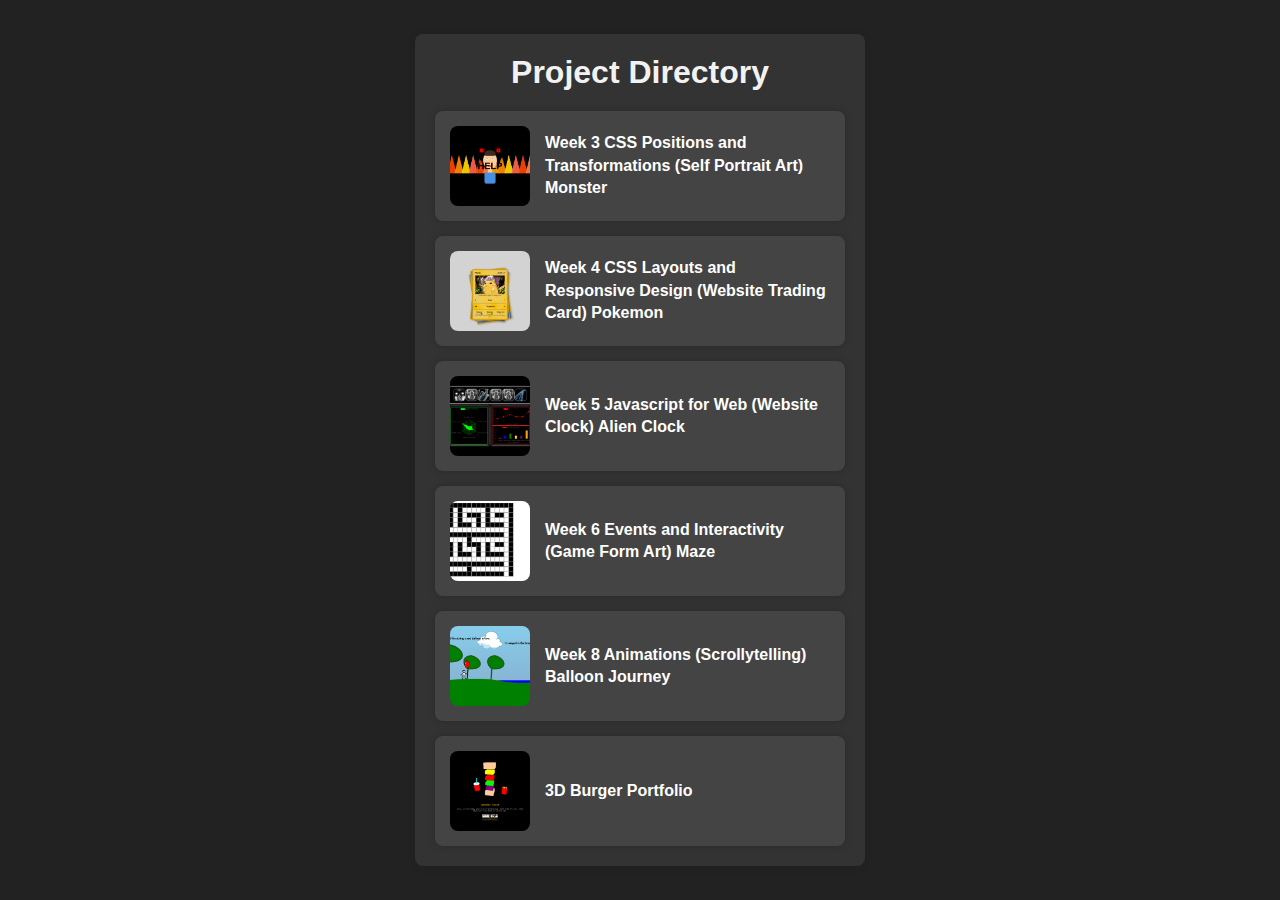
<file: Directory/index.html>
<!DOCTYPE html>
<html lang="en">
<head>
    <meta charset="UTF-8">
    <meta name="viewport" content="width=device-width, initial-scale=1.0">
    <title>Project Directory</title>
    <link rel="stylesheet" href="styles.css">
</head>
<body>
    <div class="container">
        <h1>Project Directory</h1>
        <div id="projects-container">
            
        </div>
    </div>
    
    <script src="script.js"></script>
</body>
</html>
</file>
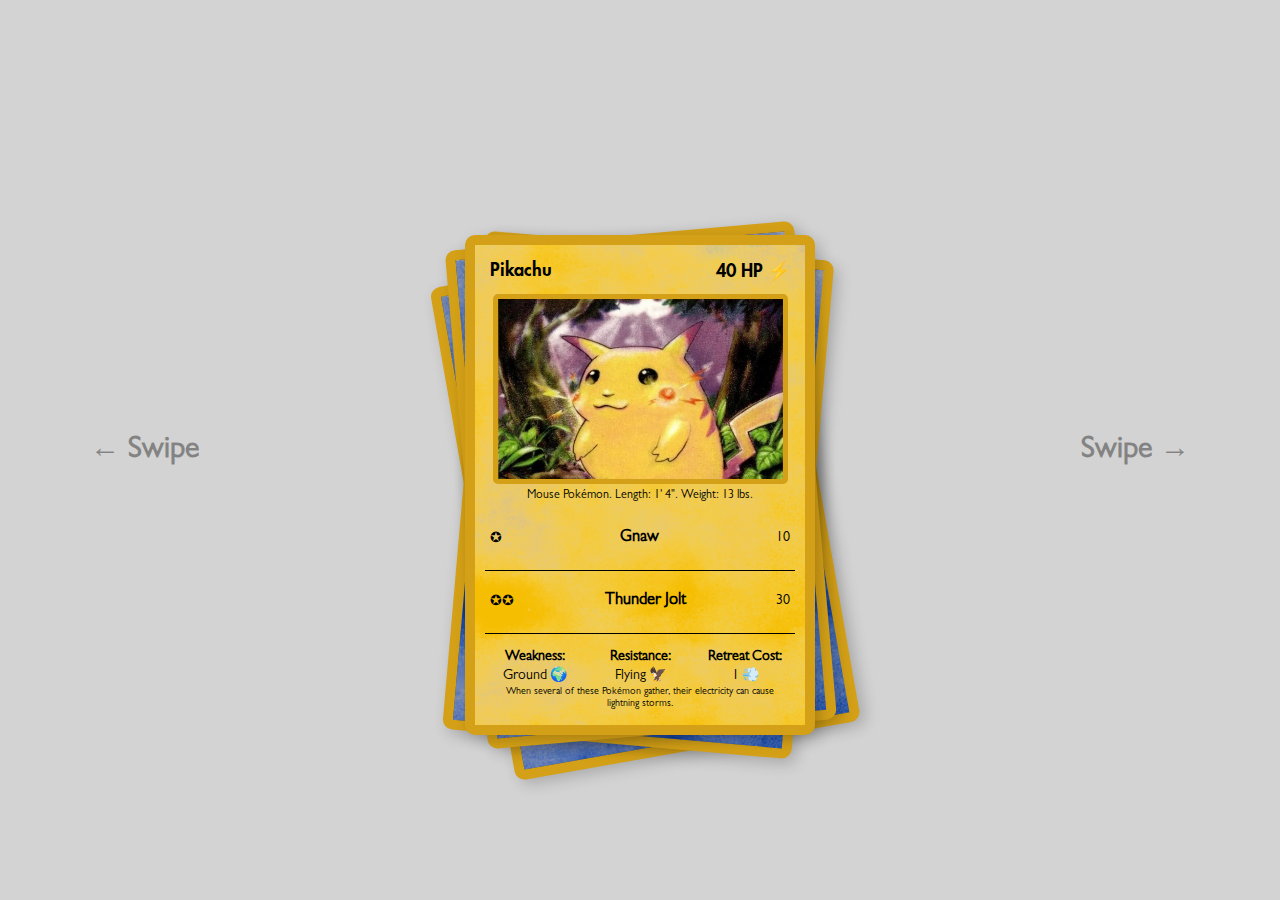
<file: Directory/projects/week4/index.html>
<!DOCTYPE html>
<html lang="en">
<head>
    <meta charset="UTF-8">
    <meta name="viewport" content="width=device-width, initial-scale=1.0">
    <title>Pokémon Card</title>
    <link rel="stylesheet" href="styles.css">
    <script src="https://cdn.jsdelivr.net/npm/gsap@3.12.7/dist/gsap.min.js"></script>
</head>
<body>

    <div class="card-container">
        <!-- First Card -->
        <div class="card">
            <div class="card-header">
                <div class="name">Pikachu</div>
                <div class="hp">40 HP ⚡</div>
            </div>
            <img src="./assets/images/pikachu.jpg" alt="Pikachu" class="image">
            <div class="description">Mouse Pokémon. Length: 1' 4". Weight: 13 lbs.</div>
            <div class="attack">
                <div class="attack-cost">✪</div>
                <div><h3>Gnaw</h3></div>
                <div>10</div>
            </div>
            <div class="attack">
                <div class="attack-cost">✪✪</div>
                <div><h3>Thunder Jolt</h3></div>
                <div>30</div>
            </div>

            <!-- Weakness, Resistance, and Retreat Cost -->
            <div class="card-stats">
                <div class="weakness">
                    <div><strong>Weakness:</strong></div>
                    <div>Ground</div>
                </div>
                <div class="resistance">
                    <div><strong>Resistance:</strong></div>
                    <div>Flying</div>
                </div>
                <div class="retreat">
                    <div><strong>Retreat Cost:</strong></div>
                    <div>1</div>
                </div>
            </div>

            <div class="footer">
                When several of these Pokémon gather, their electricity can cause lightning storms.
            </div>
        </div>

        <!-- Stacked Card Illusion -->
        <div class="card-back" ><img src="./assets/images/logo.png" alt="logo" class="logo"></div>
        <div class="card-back"></div>
        <div class="card-back"></div>
        <div class="swipe-hint swipe-left">← Swipe</div>
        <div class="swipe-hint swipe-right">Swipe →</div>
    </div>

    <script src="script.js"></script>
</body>
</html>
</file>
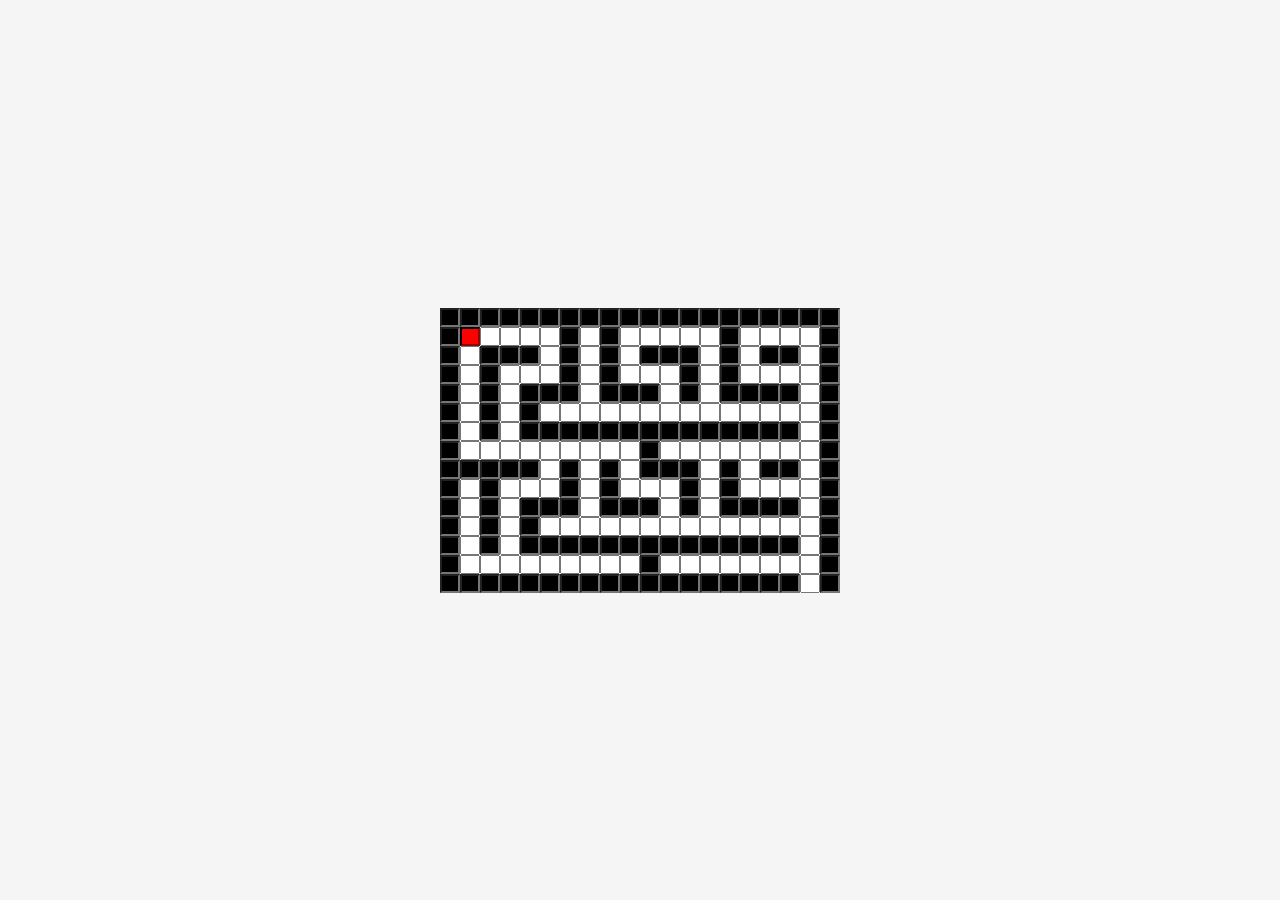
<file: Directory/projects/week6/index.html>
<!DOCTYPE html>
<html lang="en">
<head>
  <meta charset="UTF-8">
  <meta name="viewport" content="width=device-width, initial-scale=1.0">
  <title>Checkbox Maze Game</title>
  <link rel="stylesheet" href="style.css">
</head>
<body>
  <div class="checkbox-grid" id="grid"></div>
  <script src="script.js"></script>
</body>
</html>
</file>
<file: Directory/styles.css>
* {
    margin: 0;
    padding: 0;
    box-sizing: border-box;
}

body {
    font-family: Arial, sans-serif;
    background-color: #222;
    display: flex;
    justify-content: center;
    align-items: center;
    height: 100vh;
}

.container {
    text-align: center;
    background-color: #333;
    padding: 20px;
    border-radius: 8px;
    box-shadow: 0 0 10px rgba(0, 0, 0, 0.1);
    width: 450px;
}

h1 {
    margin-bottom: 20px;
    color: #f2f2f2;
}

#projects-container {
    display: flex;
    flex-direction: column;
    gap: 15px;
}

.project-div {
    background-color: #444;
    padding: 15px;
    border-radius: 8px;
    box-shadow: 0 0 8px rgba(0, 0, 0, 0.2);
    transition: transform 0.3s ease, background-color 0.3s ease;
    display: flex;
    align-items: center;
    text-align: left;
    max-width: 100%;
}

.project-div:hover {
    transform: translateY(-5px);
    background-color: #555;
}

.project-link {
    display: flex;
    align-items: center;
    text-decoration: none;
    width: 100%;
}

.project-image {
    width: 80px;
    height: 80px;
    object-fit: cover;
    margin-right: 15px;
    border-radius: 8px;
}

.project-name {
    color: white;
    font-size: 16px;
    font-weight: 600;
    line-height: 1.4;
    max-width: calc(100% - 95px);
    overflow-wrap: break-word;
}

.project-div a:hover .project-name {
    color: #ffcc00;
}

.project-div a:hover {
    text-decoration: underline;
}
</file>
<file: Directory/projects/week4/styles.css>
@font-face {
    font-family: 'FuturaHeavy';
    src: url('./assets/fonts/futura-heavy.otf') format('opentype');
    font-weight: normal;
    font-style: normal;
}
@font-face {
    font-family: 'GillSans';
    src: url('./assets/fonts/gill-sans.otf') format('opentype');
    font-weight: normal;
    font-style: normal;
}

html, body {
    overflow: hidden;
    margin: 0;
    padding: 0;
    height: 100%;
}

body {
    font-family: 'GillSans', sans-serif;
    display: flex;
    justify-content: center;
    align-items: center;
    min-height: 100vh;
    background-color: lightgray;
    margin: 0;
    user-select: none;
    flex-direction: column;
}

.swipe-hint {
    position: absolute;
    top: 50%;
    transform: translateY(-50%);
    font-size: 30px;
    font-family: 'GillSans', sans-serif;
    font-weight: bold;
    color: rgba(0, 0, 0, 0.5);
    pointer-events: none;
    transition: opacity 0.5s ease-in-out;
    opacity: 0;
}

.swipe-left {
    left: -400px;
    opacity: 0.75;
}

.swipe-right {
    right: -400px;
    opacity: 0.75;
}

.card-container {
    position: relative;
    width: 300px;
    height: 450px;
    margin: 10px;
    display: flex;
    justify-content: center;
    align-items: center;
}

.card {
    width: 300px;
    height: 450px;
    background-color: #e9b200;
    border-radius: 10px;
    padding: 15px;
    box-shadow: 5px 5px 15px rgba(0,0,0,0.2);
    display: flex;
    flex-direction: column;
    align-items: center;
    justify-content: space-between;
    border: 2px solid #d4a017;
    border-width: 10px;
    text-align: center;
    cursor: grab;
    user-select: none;
    position: absolute;
    top: 0;
    background-image: url('./assets/images/texture.png');
    background-size: cover;
    background-repeat: no-repeat;
    background-position: center;
}

.card-back{
    width: 300px;
    height: 450px;
    background-color:#0036a2;
    border-radius: 10px;
    padding: 15px;
    box-shadow: 5px 5px 15px rgba(0,0,0,0.2);
    display: flex;
    flex-direction: column;
    align-items: center;
    justify-content: space-between;
    border: 2px solid #d4a017;
    border-width: 10px;
    text-align: center;
    cursor: grab;
    user-select: none;
    position: absolute;
    top: 0;
    background-image: url('./assets/images/texture.png');
    background-size: cover;
    background-repeat: no-repeat;
    background-position: center;
}

.card{
    transform: rotate(0deg) translateY(10px);
    z-index: 5;
}

.card-back:nth-child(2) {
    transform: rotate(-5deg) translateY(10px);
    z-index: 4;
}

.card-back:nth-child(3) {
    transform: rotate(5deg) translateY(20px);
    z-index: 3;
}

.card-back:nth-child(4) {
    transform: rotate(-10deg) translateY(30px);
    z-index: 2;
}

.card-header {
    width: 100%;
    display: flex;
    justify-content: space-between;
    font-size: 18px;
    font-weight: 600;
    font-family: 'FuturaHeavy', sans-serif;
}

.logo {
    display: flex;
    justify-content: center;
    align-items: center;
    width: 50%;
    position: absolute;
    top: 50%;
    left: 50%;
    transform: translate(-50%, -50%);
}

.hp {
    color: black;
}

.image {
    width: 95%;
    height: 180px;
    margin-top: 10px;
    border-radius: 5px;
    -webkit-user-drag: none;
    border: 5px solid #d4a017;
}

.description {
    font-size: 12px;
    margin: 5px 0;
}

.attack {
    width: 100%;
    display: flex;
    justify-content: space-between;
    align-items: center;
    padding: 5px;
    border-bottom: 1px solid black;
    font-size: 14px;
}

.card-stats {
    display: flex;
    justify-content: space-between;
    width: 100%;
    margin-top: 15px;
    font-size: 14px;
}

.weakness, .resistance, .retreat {
    width: 30%;
    display: flex;
    flex-direction: column;
    align-items: center;
    justify-content: center;
}

.footer {
    font-size: 10px;
    text-align: center;
    margin-top: auto;
}
</file>
<file: Directory/projects/week6/style.css>
* {
  margin: 0;
  padding: 0;
  box-sizing: border-box;
}

body {
  display: flex;
  justify-content: center;
  align-items: center;
  height: 100vh;
  background-color: #f5f5f5;
}

.checkbox-grid {
  display: grid;
  grid-template-columns: repeat(20, 20px);
  gap: 0px;
}

input.wall {
  background: black;
}

input.player {
  background: red !important;
  border-color: rgb(56, 3, 3);
}

.wall {
  background-color: black;
}

.player {
  background-color: red;
}

.finish {
  background-color: blue;
}
</file>
